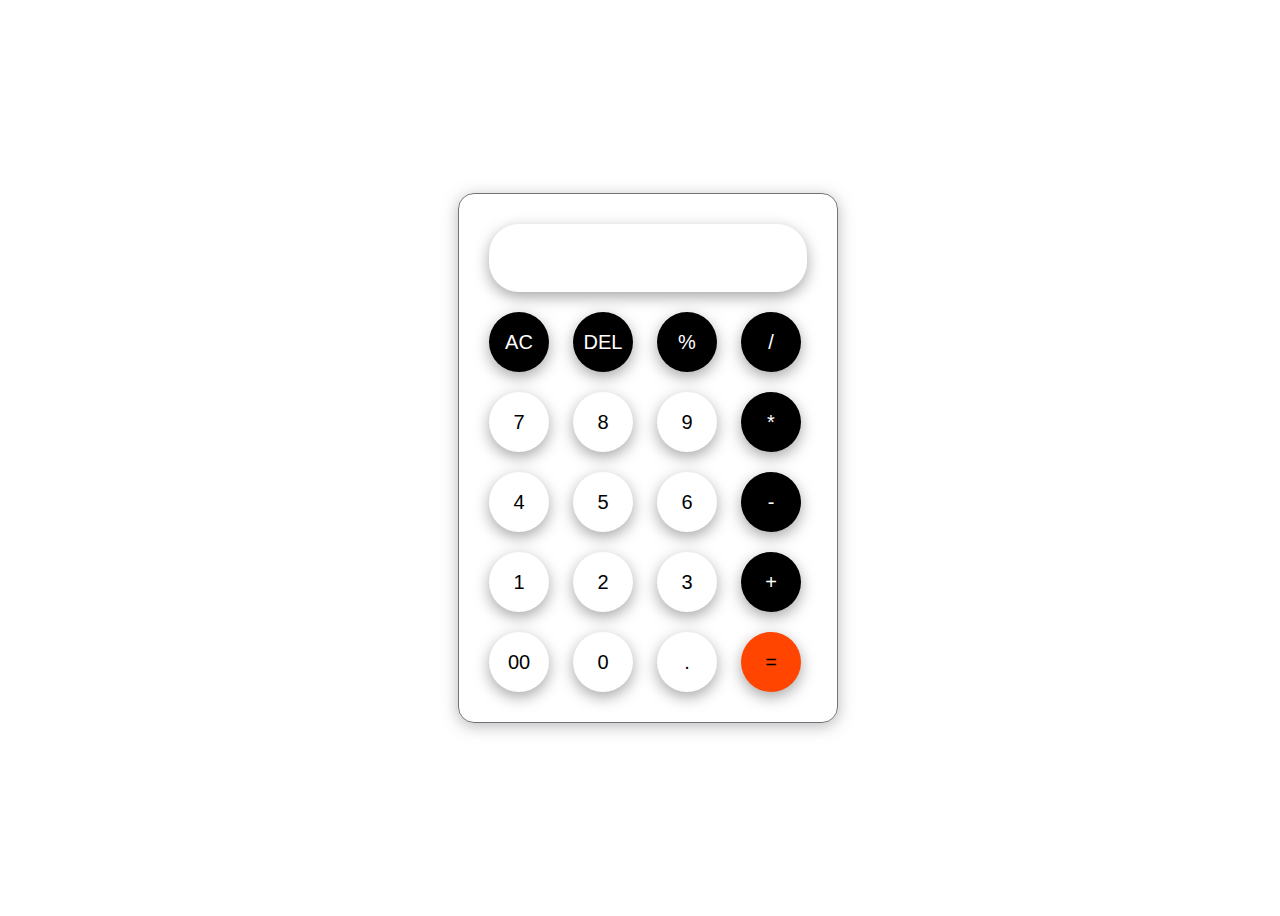
<file: Lavel_1/Task_3_Calculator/index.html>
<!DOCTYPE html>
<html lang="en">
<head>
    <meta charset="UTF-8">
    <meta name="viewport" content="width=device-width, initial-scale=1.0">
    <link rel="stylesheet" href="./index.css">
    <title>Calculator</title>
</head>
<body>
    <div class="container">
        <div class="calculator">
          <div id="inputBox" ></div>
          <div>
            <button class="action">AC</button>
            <button class="action">DEL</button>
            <button class="action">%</button>
            <button class="action">/</button>
          </div>
          <div>
            <button class="button">7</button>
            <button class="button">8</button>
            <button class="button">9</button>
            <button class="action">*</button>
          </div>
          <div>
            <button class="button">4</button>
            <button class="button">5</button>
            <button class="button">6</button>
            <button class="action">-</button>
          </div>
          <div>
            <button class="button">1</button>
            <button class="button">2</button>
            <button class="button">3</button>
            <button class="action">+</button>
          </div>
  
          <div>
            <button class="button">00</button>
            <button class="button">0</button>
            <button class="button">.</button>
            <button class="button equalBtn">=</button>
          </div>
        </div>
      </div>
  
</body>
</html>
<script src="./index.js"></script>
</file>
<file: Lavel_1/Task_3_Calculator/index.css>
body {
    width: 100%;
    height: 100vh;
    display: flex;
    justify-content: center;
    align-items: center;
    background-color: white;
}

.calculator {
    border: 1px solid #717377;
    padding: 20px;
    border-radius: 16px;
    box-shadow: 0px 3px 15px rgba(113, 115, 119, 0.5);

}

#inputBox {
    width: 270px;
    height: 20px;
    border: none;
    padding: 24px;
    margin: 10px;
    box-shadow:  rgba(0, 0, 0, 0.35) 0px 5px 15px;
    font-size: 40px;
    text-align: right;
    cursor: pointer;
    color:black;
    border-radius: 30px;
}

input::placeholder {
    color: black;
}

button {
    border: none;
    width: 60px;
    height: 60px;
    margin: 10px;
    border-radius: 50%;
    color: black;
    background: transparent;
    font-size: 20px;
    box-shadow: rgba(0, 0, 0, 0.35) 0px 5px 15px;
    cursor: pointer;
}

.equalBtn {
    background-color:orangered;
}

.action {
    background-color: black;
    color: white;
}
</file>
